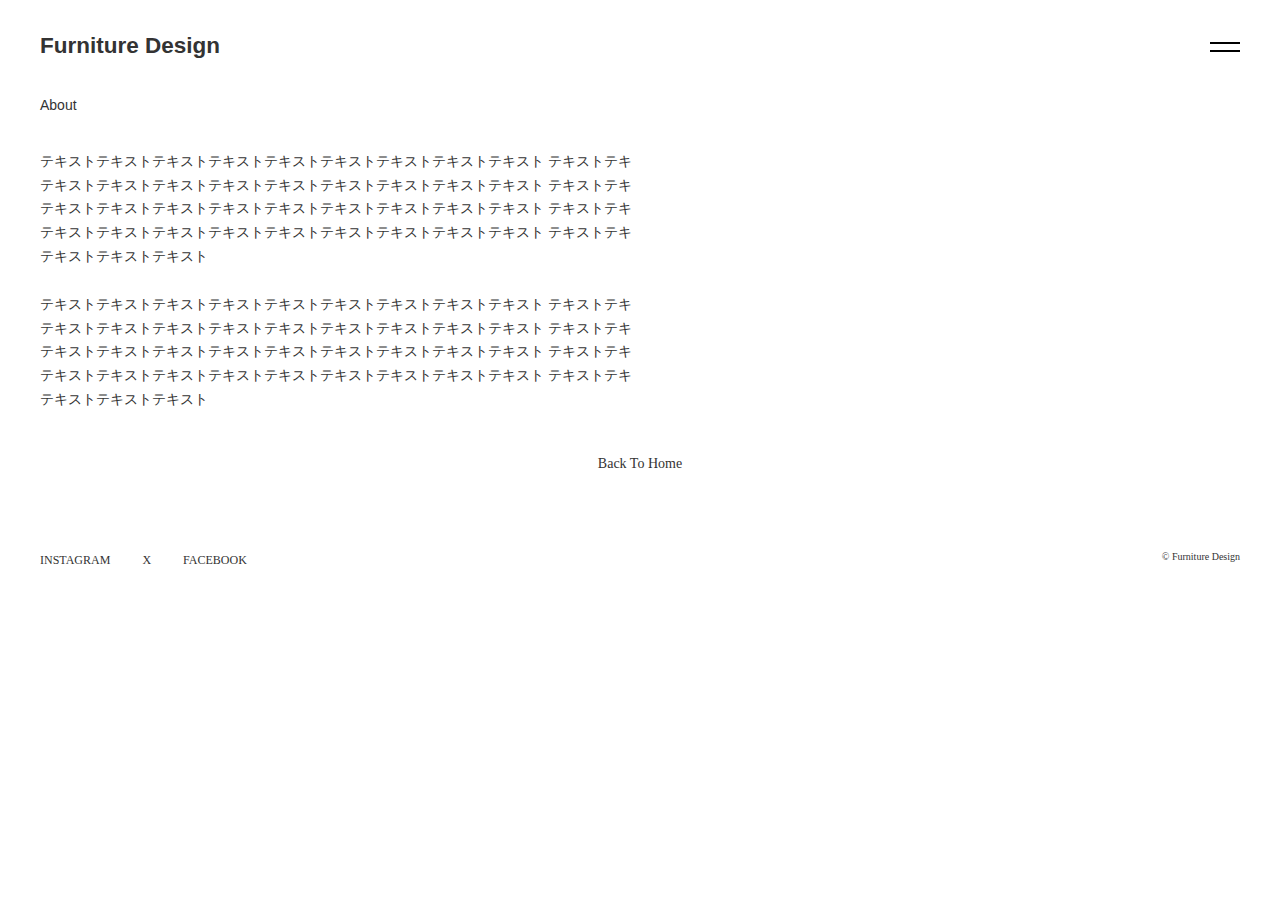
<file: public/about.html>
<!doctype html>
<html lang="ja">
  <head>
    <meta charset="UTF-8" />
    <meta name="viewport" content="width=device-width, initial-scale=1.0" />
    <title>About | Furniture Design</title>
    <meta name="viewport" content="width=device-width,initial-scale=1" />
    <meta name="description" content="" />
    <meta name="format-detection" content="telephone=no,email=no,address=no" />
    <meta property="og:type" content="article" />
    <meta property="og:title" content="Furniture Design" />
    <meta property="og:description" content="" />
    <meta name="twitter:card" content="summary_large_image" />
    <!-- アイコン関係 -->
    <link rel="icon" type="shortcut icon" href="./assets/images/favicon.ico" />
    <link rel="apple-touch-icon" sizes="180x180" href="./img/common/apple-touch-icon.png" />
    <!-- リソース -->
    <link rel="stylesheet" href="./assets/css/style.css" />
  </head>
  <body>
    <div class="page-body-wrapper">
      <header class="header">
        <div class="header__inner">
          <div class="header__logo">
            <a href="/">Furniture Design</a>
          </div>
          <div class="header__nav-wrap">
            <button class="header__nav-button">
              <span class="header__nav-button-bar"></span>
              <span class="header__nav-button-bar"></span>
            </button>
            <nav class="header__nav">
              <ul class="header__link">
                <li><a href="./products.html">Products</a></li>
                <li><a href="./about.html">About</a></li>
                <li><a href="./company.html">Company</a></li>
                <li><a href="">Contact</a></li>
              </ul>
            </nav>
          </div>
        </div>
      </header>

      <main class="main">
        <section class="section">
          <div class="section__inner">
            <div class="inner-s">
              <h1 class="primary-heading">About</h1>
              <p>
                テキストテキストテキストテキストテキストテキストテキストテキストテキスト テキストテキ テキストテキストテキストテキストテキストテキストテキストテキストテキスト テキストテキ
                テキストテキストテキストテキストテキストテキストテキストテキストテキスト テキストテキ テキストテキストテキストテキストテキストテキストテキストテキストテキスト テキストテキ テキストテキストテキスト
              </p>
              <p class="mt-lg">
                テキストテキストテキストテキストテキストテキストテキストテキストテキスト テキストテキ テキストテキストテキストテキストテキストテキストテキストテキストテキスト テキストテキ
                テキストテキストテキストテキストテキストテキストテキストテキストテキスト テキストテキ テキストテキストテキストテキストテキストテキストテキストテキストテキスト テキストテキ テキストテキストテキスト
              </p>
            </div>
            <div class="center-link">
              <a href="/">Back To Home</a>
            </div>
          </div>
        </section>
      </main>

      <footer class="footer">
        <div class="footer__inner">
          <div class="footer__nav-wrap">
            <nav class="footer__nav">
              <ul class="footer__link">
                <li><a href="">INSTAGRAM</a></li>
                <li><a href="">X</a></li>
                <li><a href="">FACEBOOK</a></li>
              </ul>
            </nav>
          </div>
          <div class="footer__copy">&copy; Furniture Design</div>
        </div>
      </footer>
    </div>

    <script src="./assets/js/jquery-3.7.1.min.js"></script>
    <script src="./assets/js/jquery.matchHeight-min.js"></script>
    <script src="./assets/js/main.js"></script>
  </body>
</html>
</file>
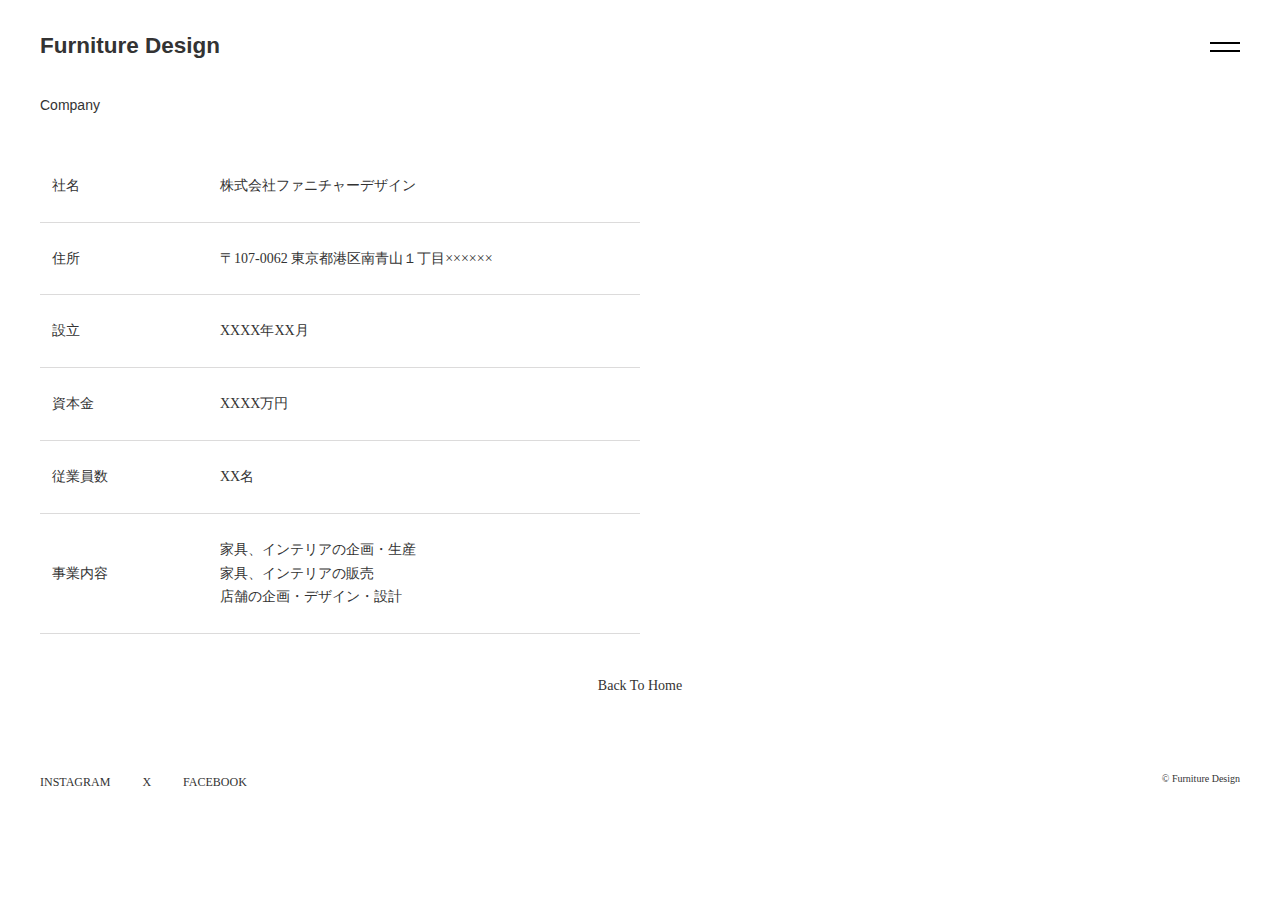
<file: public/company.html>
<!doctype html>
<html lang="ja">
  <head>
    <meta charset="UTF-8" />
    <meta name="viewport" content="width=device-width, initial-scale=1.0" />
    <title>Company | Furniture Design</title>
    <meta name="viewport" content="width=device-width,initial-scale=1" />
    <meta name="description" content="" />
    <meta name="format-detection" content="telephone=no,email=no,address=no" />
    <meta property="og:type" content="article" />
    <meta property="og:title" content="Furniture Design" />
    <meta property="og:description" content="" />
    <meta name="twitter:card" content="summary_large_image" />
    <!-- アイコン関係 -->
    <link rel="icon" type="shortcut icon" href="./assets/images/favicon.ico" />
    <link rel="apple-touch-icon" sizes="180x180" href="./img/common/apple-touch-icon.png" />
    <!-- リソース -->
    <link rel="stylesheet" href="./assets/css/style.css" />
  </head>
  <body>
    <div class="page-body-wrapper">
      <header class="header">
        <div class="header__inner">
          <div class="header__logo">
            <a href="/">Furniture Design</a>
          </div>
          <div class="header__nav-wrap">
            <button class="header__nav-button">
              <span class="header__nav-button-bar"></span>
              <span class="header__nav-button-bar"></span>
            </button>
            <nav class="header__nav">
              <ul class="header__link">
                <li><a href="./products.html">Products</a></li>
                <li><a href="./about.html">About</a></li>
                <li><a href="./company.html">Company</a></li>
                <li><a href="">Contact</a></li>
              </ul>
            </nav>
          </div>
        </div>
      </header>

      <main class="main">
        <section class="section">
          <div class="section__inner">
            <div class="inner-s">
              <h1 class="primary-heading">Company</h1>
              <table class="table">
                <tr>
                  <th>社名</th>
                  <td>株式会社ファニチャーデザイン</td>
                </tr>
                <tr>
                  <th>住所</th>
                  <td>〒107-0062 東京都港区南青山１丁目××××××</td>
                </tr>
                <tr>
                  <th>設立</th>
                  <td>XXXX年XX月</td>
                </tr>
                <tr>
                  <th>資本金</th>
                  <td>XXXX万円</td>
                </tr>
                <tr>
                  <th>従業員数</th>
                  <td>XX名</td>
                </tr>
                <tr>
                  <th>事業内容</th>
                  <td>家具、インテリアの企画・生産<br />家具、インテリアの販売<br />店舗の企画・デザイン・設計</td>
                </tr>
              </table>
            </div>
            <div class="center-link">
              <a href="/">Back To Home</a>
            </div>
          </div>
        </section>
      </main>

      <footer class="footer">
        <div class="footer__inner">
          <div class="footer__nav-wrap">
            <nav class="footer__nav">
              <ul class="footer__link">
                <li><a href="">INSTAGRAM</a></li>
                <li><a href="">X</a></li>
                <li><a href="">FACEBOOK</a></li>
              </ul>
            </nav>
          </div>
          <div class="footer__copy">&copy; Furniture Design</div>
        </div>
      </footer>
    </div>

    <script src="./assets/js/jquery-3.7.1.min.js"></script>
    <script src="./assets/js/jquery.matchHeight-min.js"></script>
    <script src="./assets/js/main.js"></script>
  </body>
</html>
</file>
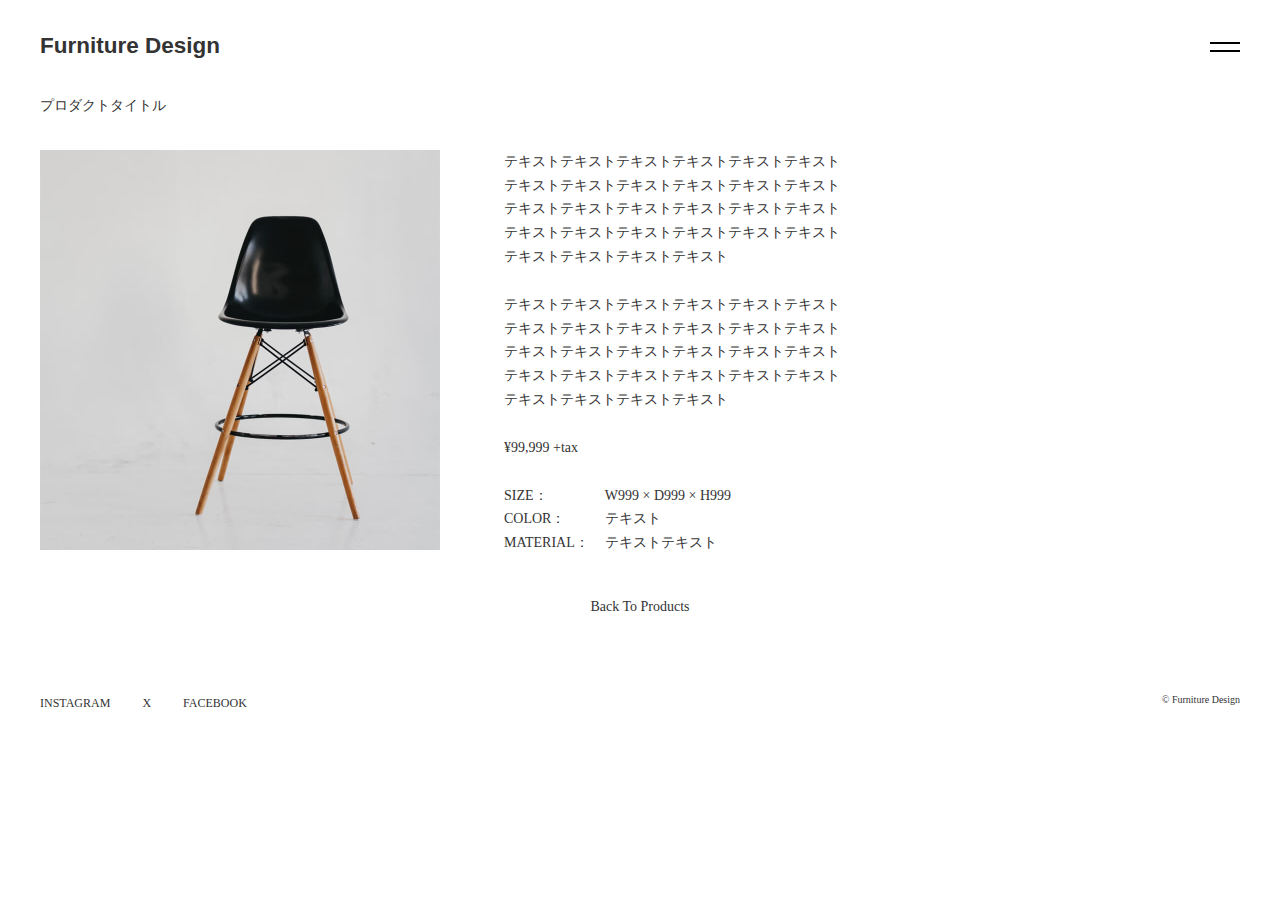
<file: public/item.html>
<!doctype html>
<html lang="ja">
  <head>
    <meta charset="UTF-8" />
    <meta name="viewport" content="width=device-width, initial-scale=1.0" />
    <title>Item | Products | Furniture Design</title>
    <meta name="viewport" content="width=device-width,initial-scale=1" />
    <meta name="description" content="" />
    <meta name="format-detection" content="telephone=no,email=no,address=no" />
    <meta property="og:type" content="article" />
    <meta property="og:title" content="Furniture Design" />
    <meta property="og:description" content="" />
    <meta name="twitter:card" content="summary_large_image" />
    <!-- アイコン関係 -->
    <link rel="icon" type="shortcut icon" href="./assets/images/favicon.ico" />
    <link rel="apple-touch-icon" sizes="180x180" href="./img/common/apple-touch-icon.png" />
    <!-- リソース -->
    <link rel="stylesheet" href="./assets/css/style.css" />
  </head>
  <body>
    <div class="page-body-wrapper">
      <header class="header">
        <div class="header__inner">
          <div class="header__logo">
            <a href="/">Furniture Design</a>
          </div>
          <div class="header__nav-wrap">
            <button class="header__nav-button">
              <span class="header__nav-button-bar"></span>
              <span class="header__nav-button-bar"></span>
            </button>
            <nav class="header__nav">
              <ul class="header__link">
                <li><a href="./products.html">Products</a></li>
                <li><a href="">About</a></li>
                <li><a href="">Company</a></li>
                <li><a href="">Contact</a></li>
              </ul>
            </nav>
          </div>
        </div>
      </header>

      <main class="main">
        <section class="section">
          <div class="section__inner">
            <div class="inner-m">
              <h1 class="primary-heading">プロダクトタイトル</h1>
              <div class="article-box">
                <div class="article-box__item article-box__img">
                  <img src="./assets/images/item1.jpg" alt="" />
                </div>
                <div class="article-box__item article-box__text">
                  <p class="text">
                    テキストテキストテキストテキストテキストテキスト テキストテキストテキストテキストテキストテキスト テキストテキストテキストテキストテキストテキスト テキストテキストテキストテキストテキストテキスト テキストテキストテキストテキスト
                  </p>
                  <p class="text mt-lg">
                    テキストテキストテキストテキストテキストテキスト テキストテキストテキストテキストテキストテキスト テキストテキストテキストテキストテキストテキスト テキストテキストテキストテキストテキストテキスト テキストテキストテキストテキスト
                  </p>
                  <div class="price mt-lg">¥99,999 +tax</div>
                  <dl class="info-list mt-lg">
                    <div class="info-list__row">
                      <dt class="info-list__term">SIZE：</dt>
                      <dd class="info-list_data">W999 &times; D999 &times; H999</dd>
                    </div>
                    <div class="info-list__row">
                      <dt class="info-list__term">COLOR：</dt>
                      <dd class="info-list_data">テキスト</dd>
                    </div>
                    <div class="info-list__row">
                      <dt class="info-list__term">MATERIAL：</dt>
                      <dd class="info-list_data">テキストテキスト</dd>
                    </div>
                  </dl>
                </div>
              </div>
            </div>
            <div class="center-link">
              <a href="./products.html">Back To Products</a>
            </div>
          </div>
        </section>
      </main>

      <footer class="footer">
        <div class="footer__inner">
          <div class="footer__nav-wrap">
            <nav class="footer__nav">
              <ul class="footer__link">
                <li><a href="">INSTAGRAM</a></li>
                <li><a href="">X</a></li>
                <li><a href="">FACEBOOK</a></li>
              </ul>
            </nav>
          </div>
          <div class="footer__copy">&copy; Furniture Design</div>
        </div>
      </footer>
    </div>

    <script src="./assets/js/jquery-3.7.1.min.js"></script>
    <script src="./assets/js/jquery.matchHeight-min.js"></script>
    <script src="./assets/js/main.js"></script>
  </body>
</html>
</file>
<file: public/assets/css/style.css>
@import url("https://fonts.googleapis.com/css2?family=Noto+Sans+JP:wght@100..900&display=swap");
@import url("https://fonts.googleapis.com/css2?family=Barlow+Semi+Condensed:ital,wght@0,100;0,200;0,300;0,400;0,500;0,600;0,700;0,800;0,900;1,100;1,200;1,300;1,400;1,500;1,600;1,700;1,800;1,900&display=swap");
/*** The new CSS reset - version 1.11.1 (last updated 24.10.2023) ***/
*:where(:not(html, iframe, canvas, img, svg, video, audio):not(svg*, symbol*)) {
  all: unset;
  display: revert;
}

*,
*::before,
*::after {
  box-sizing: border-box;
}

html {
  -moz-text-size-adjust: none;
  -webkit-text-size-adjust: none;
  text-size-adjust: none;
}

a,
button {
  cursor: revert;
}

ol,
ul,
menu,
summary {
  list-style: none;
}

img {
  max-inline-size: 100%;
  max-block-size: 100%;
}

table {
  border-collapse: collapse;
}

input,
textarea {
  -webkit-user-select: auto;
}

textarea {
  white-space: revert;
}

meter {
  -webkit-appearance: revert;
  appearance: revert;
}

:where(pre) {
  all: revert;
  box-sizing: border-box;
}

::placeholder {
  color: unset;
}

:where([hidden]) {
  display: none;
}

:where([contenteditable]:not([contenteditable=false])) {
  -moz-user-modify: read-write;
  -webkit-user-modify: read-write;
  overflow-wrap: break-word;
  -webkit-line-break: after-white-space;
  -webkit-user-select: auto;
}

:where([draggable=true]) {
  -webkit-user-drag: element;
}

:where(dialog:modal) {
  all: revert;
  box-sizing: border-box;
}

* {
  margin: 0;
  padding: 0;
}

body {
  font-family: "Meiryo", serif;
  color: #333;
  font-size: 0.875rem;
  line-height: 1.7;
}
@media screen and (max-width: 900px) {
  body {
    font-size: 0.875rem;
  }
}

img {
  vertical-align: bottom;
  max-width: 100%;
  height: auto;
}

input,
button,
textarea,
select {
  -webkit-appearance: none;
  appearance: none;
}
input:focus,
button:focus,
textarea:focus,
select:focus {
  outline-offset: 4px;
}

a {
  text-decoration: none;
  color: #333;
}
a:hover {
  text-decoration: underline;
}

.page-body-wrapper {
  position: relative;
}

.header {
  position: fixed;
  top: 0;
  z-index: 99;
  background: #fff;
  width: 100%;
}
.header .header__inner {
  max-width: 1360px;
  padding: 32px 40px;
  margin-inline: auto;
  display: flex;
  justify-content: space-between;
}
.header .header__logo {
  margin-block: calc((1em - 1lh) / 2);
}
.header .header__logo a {
  font-family: "Arial", "sans-serif";
  font-weight: bold;
  text-decoration: none;
  font-size: 1.40625rem;
  color: #333;
}
.header .header__logo a:hover {
  opacity: 0.7;
}
.header .header__nav-wrap {
  position: relative;
}
.header .header__nav-wrap .header__nav-button {
  position: relative;
  width: 30px;
  height: 30px;
  background: none;
  border: none;
  cursor: pointer;
  z-index: 1001;
  display: flex;
  flex-direction: column;
  justify-content: center;
  gap: 6px;
}
.header .header__nav-wrap .header__nav-button.is-active .header__nav-button-bar {
  background-color: #fff;
}
.header .header__nav-wrap .header__nav-button.is-active .header__nav-button-bar:nth-child(1) {
  transform: rotate(45deg) translate(4px, 4px);
}
.header .header__nav-wrap .header__nav-button.is-active .header__nav-button-bar:nth-child(2) {
  transform: rotate(-45deg) translate(2px, -2px);
}
.header .header__nav-wrap .header__nav-button.is-active + .header__nav .header__link {
  animation: headerNavSlide 0.5s ease-in-out;
}
.header .header__nav-wrap .header__nav-button-bar {
  display: block;
  width: 30px;
  height: 2px;
  background-color: #000;
  transition: transform 0.3s ease;
  z-index: 99;
}
.header .header__nav-wrap .header__nav {
  position: fixed;
  inset: 0;
  background-color: rgba(0, 0, 0, 0.8);
  display: none;
  z-index: 1000;
}
.header .header__nav-wrap .header__nav.is-active {
  display: block;
}
.header .header__nav-wrap .header__link {
  list-style: none;
  padding: 0;
  margin: 0;
  width: fit-content;
  padding: 36px 50px;
}
.header .header__nav-wrap .header__link li {
  margin-block: calc((1em - 1lh) / 2);
  margin-bottom: 14px;
}
.header .header__nav-wrap .header__link li a {
  color: #fff;
  text-decoration: none;
  text-transform: uppercase;
}

@keyframes headerNavSlide {
  0% {
    transform: translateX(-100%);
  }
  100% {
    transform: translateX(0);
  }
}
.footer .footer__inner {
  max-width: 1360px;
  padding: 32px 40px;
  margin-inline: auto;
  display: flex;
  justify-content: space-between;
}
@media screen and (max-width: 900px) {
  .footer .footer__inner {
    flex-direction: column;
  }
}
.footer .footer__link {
  display: flex;
}
.footer .footer__link li {
  margin-right: 32px;
}
.footer .footer__link a {
  font-size: 0.75rem;
}
.footer .footer__copy {
  font-size: 0.625rem;
}

.sr-only {
  position: absolute !important;
  width: 1px !important;
  height: 1px !important;
  padding: 0 !important;
  margin: -1px !important;
  overflow: hidden !important;
  clip: rect(0, 0, 0, 0) !important;
  white-space: nowrap !important;
  border: 0 !important;
}

.d-b {
  display: block !important;
}

.d-ib {
  display: inline-block !important;
}

.d-i {
  display: inline !important;
}

.d-none {
  display: none !important;
}

@media screen and (max-width: 900px) {
  .sp-d-b {
    display: block !important;
  }
  .sp-d-ib {
    display: inline-block !important;
  }
  .sp-d-i {
    display: inline !important;
  }
  .sp-d-none {
    display: none !important;
  }
}
.m-sm {
  margin: 8px;
}

.m-m {
  margin: 16px;
}

.m-lg {
  margin: 24px;
}

.m-xl {
  margin: 48px;
}

.m-xxl {
  margin: 64px;
}

.m-xxxl {
  margin: 180px;
}

.mt-sm {
  margin-top: 8px;
}

.mt-m {
  margin-top: 16px;
}

.mt-lg {
  margin-top: 24px;
}

.mt-xl {
  margin-top: 48px;
}

.mt-xxl {
  margin-top: 64px;
}

.mt-xxxl {
  margin-top: 180px;
}

.mb-sm {
  margin-bottom: 8px;
}

.mb-m {
  margin-bottom: 16px;
}

.mb-lg {
  margin-bottom: 24px;
}

.mb-xl {
  margin-bottom: 48px;
}

.mb-xxl {
  margin-bottom: 64px;
}

.mb-xxxl {
  margin-bottom: 180px;
}

.mr-sm {
  margin-right: 8px;
}

.mr-m {
  margin-right: 16px;
}

.mr-lg {
  margin-right: 24px;
}

.mr-xl {
  margin-right: 48px;
}

.mr-xxl {
  margin-right: 64px;
}

.mr-xxxl {
  margin-right: 180px;
}

.ml-sm {
  margin-left: 8px;
}

.ml-m {
  margin-left: 16px;
}

.ml-lg {
  margin-left: 24px;
}

.ml-xl {
  margin-left: 48px;
}

.ml-xxl {
  margin-left: 64px;
}

.ml-xxxl {
  margin-left: 180px;
}

.mi-initial {
  margin-inline: initial !important;
}

.mt-5 {
  margin-top: 5px !important;
}

.mb-5 {
  margin-bottom: 5px !important;
}

.ml-5 {
  margin-left: 5px !important;
}

.mr-5 {
  margin-right: 5px !important;
}

.mt-10 {
  margin-top: 10px !important;
}

.mb-10 {
  margin-bottom: 10px !important;
}

.ml-10 {
  margin-left: 10px !important;
}

.mr-10 {
  margin-right: 10px !important;
}

.mt-15 {
  margin-top: 15px !important;
}

.mb-15 {
  margin-bottom: 15px !important;
}

.ml-15 {
  margin-left: 15px !important;
}

.mr-15 {
  margin-right: 15px !important;
}

.mt-20 {
  margin-top: 20px !important;
}

.mb-20 {
  margin-bottom: 20px !important;
}

.ml-20 {
  margin-left: 20px !important;
}

.mr-20 {
  margin-right: 20px !important;
}

.mt-25 {
  margin-top: 25px !important;
}

.mb-25 {
  margin-bottom: 25px !important;
}

.ml-25 {
  margin-left: 25px !important;
}

.mr-25 {
  margin-right: 25px !important;
}

.mt-30 {
  margin-top: 30px !important;
}

.mb-30 {
  margin-bottom: 30px !important;
}

.ml-30 {
  margin-left: 30px !important;
}

.mr-30 {
  margin-right: 30px !important;
}

.mt-35 {
  margin-top: 35px !important;
}

.mb-35 {
  margin-bottom: 35px !important;
}

.ml-35 {
  margin-left: 35px !important;
}

.mr-35 {
  margin-right: 35px !important;
}

.mt-40 {
  margin-top: 40px !important;
}

.mb-40 {
  margin-bottom: 40px !important;
}

.ml-40 {
  margin-left: 40px !important;
}

.mr-40 {
  margin-right: 40px !important;
}

.mt-45 {
  margin-top: 45px !important;
}

.mb-45 {
  margin-bottom: 45px !important;
}

.ml-45 {
  margin-left: 45px !important;
}

.mr-45 {
  margin-right: 45px !important;
}

.mt-50 {
  margin-top: 50px !important;
}

.mb-50 {
  margin-bottom: 50px !important;
}

.ml-50 {
  margin-left: 50px !important;
}

.mr-50 {
  margin-right: 50px !important;
}

.pt-5 {
  padding-top: 5px !important;
}

.pb-5 {
  padding-bottom: 5px !important;
}

.pl-5 {
  padding-left: 5px !important;
}

.pr-5 {
  padding-right: 5px !important;
}

.pt-10 {
  padding-top: 10px !important;
}

.pb-10 {
  padding-bottom: 10px !important;
}

.pl-10 {
  padding-left: 10px !important;
}

.pr-10 {
  padding-right: 10px !important;
}

.pt-15 {
  padding-top: 15px !important;
}

.pb-15 {
  padding-bottom: 15px !important;
}

.pl-15 {
  padding-left: 15px !important;
}

.pr-15 {
  padding-right: 15px !important;
}

.pt-20 {
  padding-top: 20px !important;
}

.pb-20 {
  padding-bottom: 20px !important;
}

.pl-20 {
  padding-left: 20px !important;
}

.pr-20 {
  padding-right: 20px !important;
}

.pt-25 {
  padding-top: 25px !important;
}

.pb-25 {
  padding-bottom: 25px !important;
}

.pl-25 {
  padding-left: 25px !important;
}

.pr-25 {
  padding-right: 25px !important;
}

.pt-30 {
  padding-top: 30px !important;
}

.pb-30 {
  padding-bottom: 30px !important;
}

.pl-30 {
  padding-left: 30px !important;
}

.pr-30 {
  padding-right: 30px !important;
}

.pt-35 {
  padding-top: 35px !important;
}

.pb-35 {
  padding-bottom: 35px !important;
}

.pl-35 {
  padding-left: 35px !important;
}

.pr-35 {
  padding-right: 35px !important;
}

.pt-40 {
  padding-top: 40px !important;
}

.pb-40 {
  padding-bottom: 40px !important;
}

.pl-40 {
  padding-left: 40px !important;
}

.pr-40 {
  padding-right: 40px !important;
}

.pt-45 {
  padding-top: 45px !important;
}

.pb-45 {
  padding-bottom: 45px !important;
}

.pl-45 {
  padding-left: 45px !important;
}

.pr-45 {
  padding-right: 45px !important;
}

.pt-50 {
  padding-top: 50px !important;
}

.pb-50 {
  padding-bottom: 50px !important;
}

.pl-50 {
  padding-left: 50px !important;
}

.pr-50 {
  padding-right: 50px !important;
}

.w-sp {
  width: 390px;
}

.w-tab {
  width: 768px;
}

.w-ms {
  width: 900px;
}

.w-m {
  width: 1000px;
}

.w-lg {
  width: 1200px;
}

.w-full {
  width: 100%;
}

.w-5 {
  width: 5%;
}

.w-10 {
  width: 10%;
}

.w-15 {
  width: 15%;
}

.w-20 {
  width: 20%;
}

.w-25 {
  width: 25%;
}

.w-30 {
  width: 30%;
}

.w-35 {
  width: 35%;
}

.w-40 {
  width: 40%;
}

.w-45 {
  width: 45%;
}

.w-50 {
  width: 50%;
}

.ta_c {
  text-align: center;
}

.ta_l {
  text-align: left;
}

.ta_r {
  text-align: right;
}

.grid-container {
  display: grid;
  grid-template-columns: repeat(4, 1fr);
  gap: 35px;
}
@media screen and (max-width: 900px) {
  .grid-container {
    grid-template-columns: repeat(2, 1fr);
  }
}
.grid-container .grid-item .grid-item__img {
  max-width: 100%;
  height: auto;
  margin-bottom: 12px;
}
.grid-container .grid-item .grid-item__link {
  transition: opacity 0.3s;
}
.grid-container .grid-item .grid-item__link:hover {
  opacity: 0.7;
  text-decoration: none;
}
.grid-container .grid-item .grid-item__text {
  margin-top: 12px;
  font-size: 0.75rem;
  margin-block: calc((1em - 1lh) / 2);
}
.grid-container .grid-item .grid-item__price {
  margin-top: 8px;
  font-size: 0.75rem;
  margin-block: calc((1em - 1lh) / 2);
}

.section .section__inner {
  max-width: 1360px;
  padding: 0 40px;
  margin-inline: auto;
}
.section .inner-s {
  max-width: 600px;
}
.section .inner-m {
  max-width: 800px;
}

.primary-heading {
  font-family: "Arial", "sans-serif";
  margin-bottom: 32px;
  font-weight: 400;
  font-size: 0.875rem;
}

.article-box {
  display: flex;
}
@media screen and (max-width: 900px) {
  .article-box {
    flex-direction: column;
  }
}
@media screen and (max-width: 900px) {
  .article-box .article-box__item:first-child {
    margin-bottom: 32px;
  }
}
@media screen and (min-width: 900px) {
  .article-box .article-box__item:first-child {
    margin-right: 64px;
  }
}
.article-box .article-box__img {
  flex: 0 0 50%;
}
@media screen and (max-width: 900px) {
  .article-box .article-box__img {
    flex: 0 0 100%;
    text-align: center;
  }
}
.article-box .article-box__text {
  flex-grow: 1;
}
.table {
  table-layout: fixed;
  width: 100%;
}
.table tr {
  border-bottom: 1px solid #dcdbdb;
}
.table th {
  border: none !important;
  margin-block: calc((1em - 1lh) / 2);
  padding: 24px 12px 24px 12px !important;
  width: 30% !important;
  max-width: 180px;
  text-align: left;
  font-weight: 400;
}
.table td {
  border: none !important;
  margin-block: calc((1em - 1lh) / 2);
  padding: 24px 0 !important;
}

.center-link {
  text-align: center;
  margin: 40px 0;
}

.pagination {
  display: flex;
  justify-content: center;
}
.pagination .pagination__item {
  margin-right: 40px;
}
.info-list .info-list__row {
  display: flex;
}
.info-list .info-list__term {
  flex: 0 0 30%;
}
</file>
